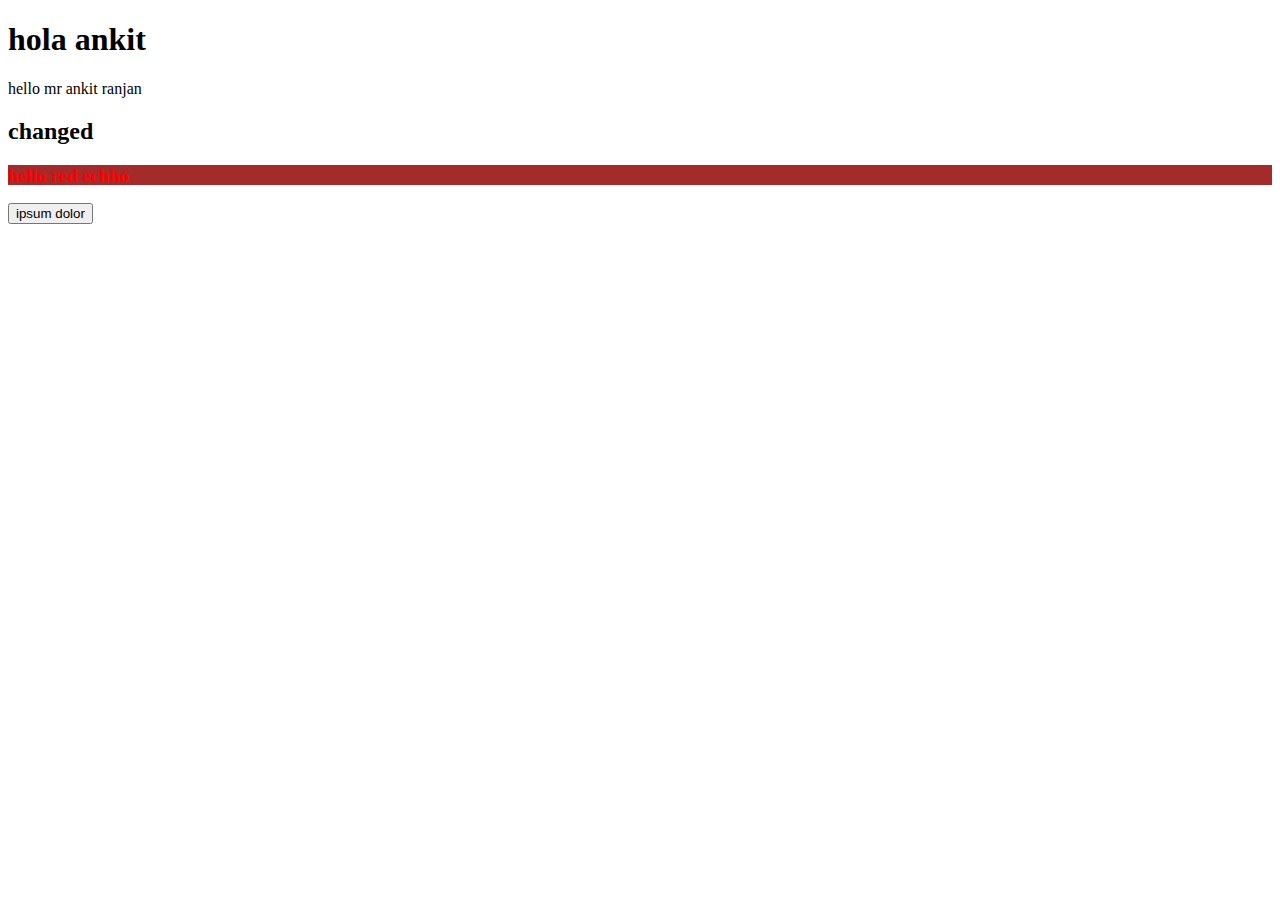
<file: index.html>
<!DOCTYPE html>
<html lang="en">
<head>
    <meta charset="UTF-8">
    <meta name="viewport" content="width=device-width, initial-scale=1.0">
    <title>Document</title>
    <link rel="stylesheet" href="index.js">
</head>
<body>
<!--     DOM MANIUPLATION -->
    <h1>hola ankit</h1>
    <p>hi ankit</p>
    <h2>helo ankit</h2>
<p id="jds"></p>
    <h3>echho</h3>
    <button class="hiko">ipsum dolor</button>
    <script src="index.js" ></script>
</body>
</html>
</file>
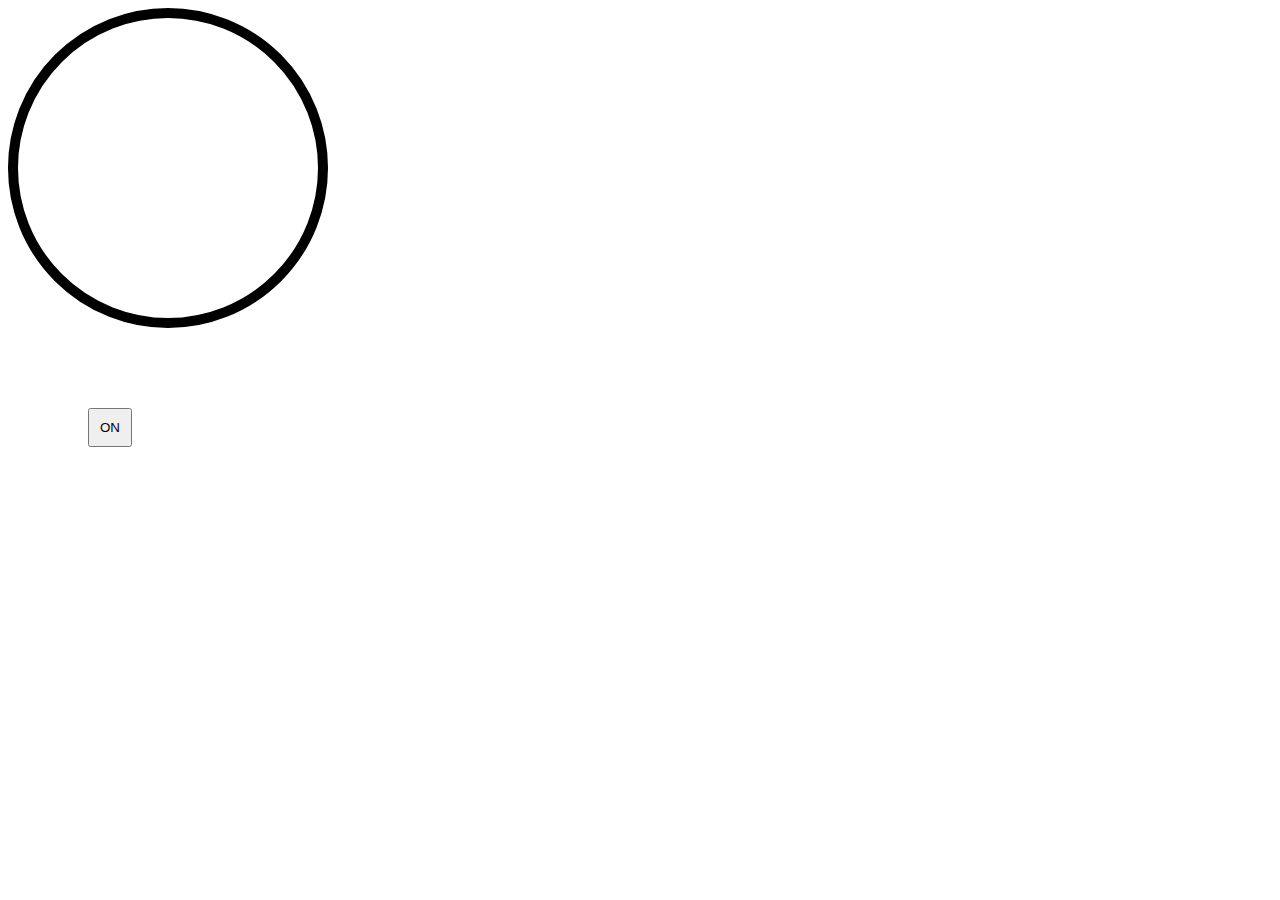
<file: bulb.html>
<!DOCTYPE html>
<html lang="en">
<head>
    <meta charset="UTF-8">
    <meta name="viewport" content="width=device-width, initial-scale=1.0">
    <title>bulb</title>
    <link rel="stylesheet" href="buld.css">
</head>
<body>
<!--     DOM MANIUPLATION -->
     <div id = "bulb"></div>
     <button>ON</button>
    <script src = "bulb.js"></script>
</body>
</html>
</file>
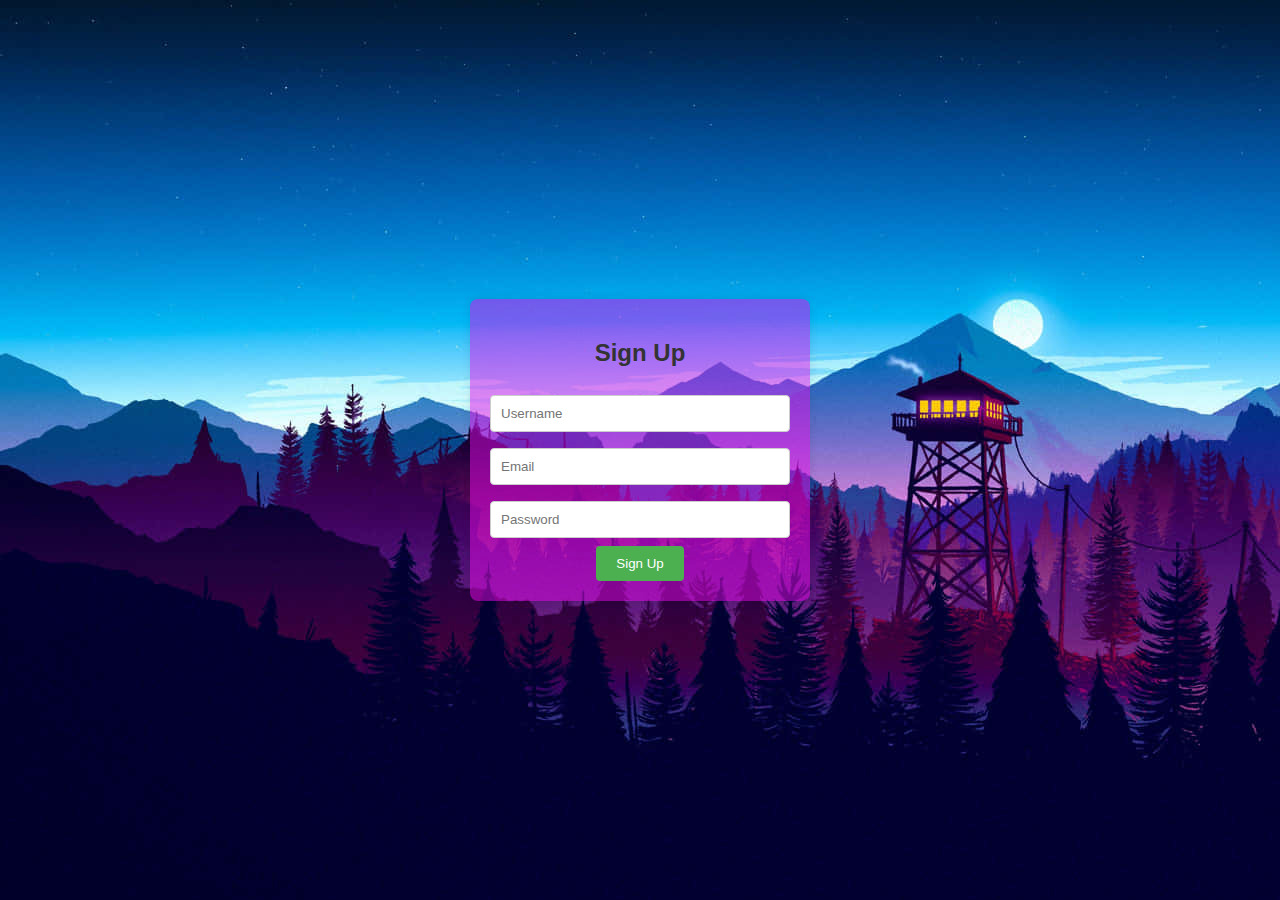
<file: dom.html>
<!DOCTYPE html>
<html lang="en">
<head>
    <meta charset="UTF-8">
    <meta name="viewport" content="width=device-width, initial-scale=1.0">
    <title>Sign Up</title>
    <link rel="stylesheet" href="dom.css">
    
</head>
<body>

    <div id="signup-container">
        <h2>Sign Up</h2>
        <form>
            <input type="text" placeholder="Username" required>
            <input type="email" placeholder="Email" required>
            <input type="password" placeholder="Password" required>
            <button id="btn" type="submit">Sign Up</button>
        </form>
        <script src="dom.js"></script>
    </div>

</body>
</html>
</file>
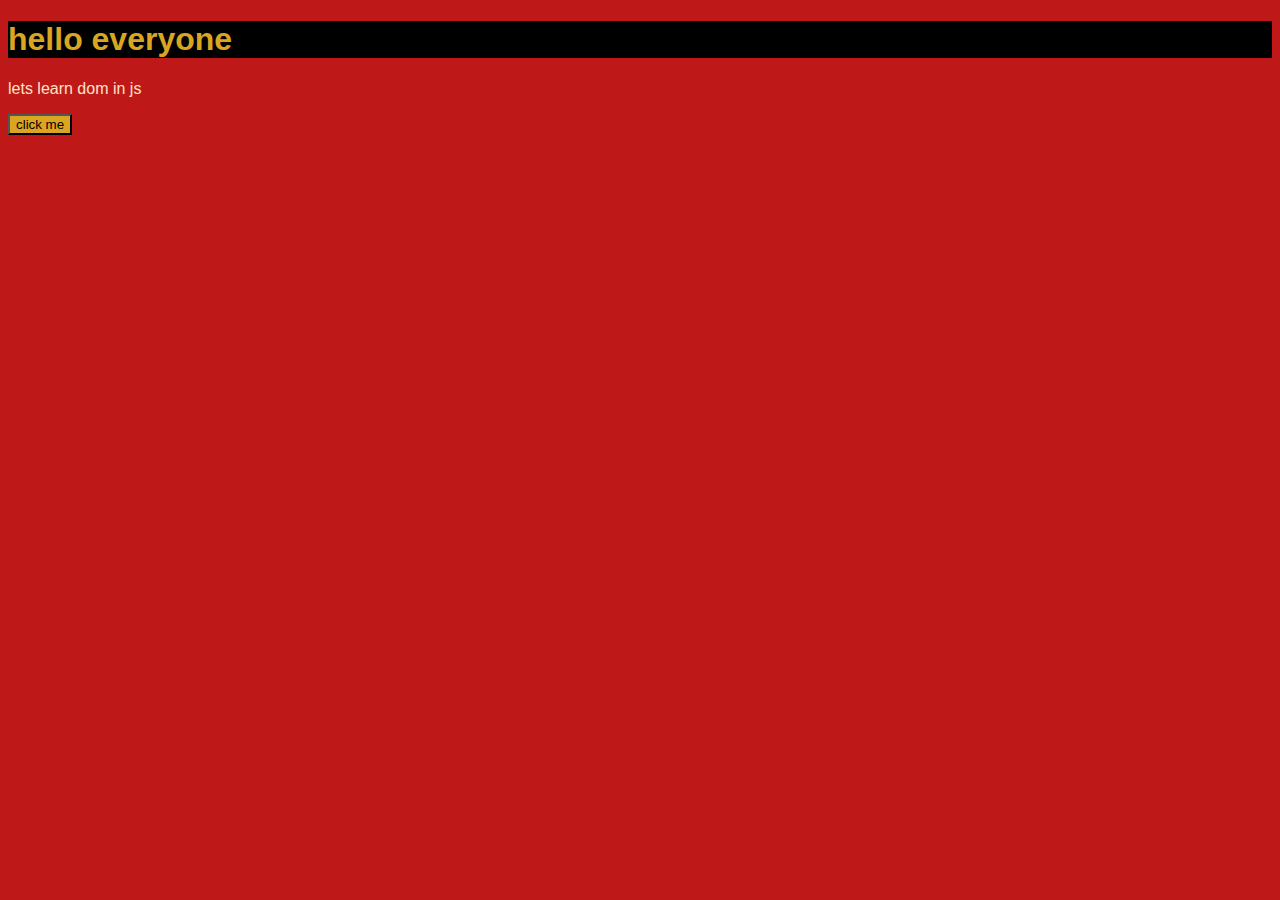
<file: dombasics.html>
<!DOCTYPE html>
<html lang="en">
<head>
    <meta charset="UTF-8">
    <meta name="viewport" content="width=device-width, initial-scale=1.0">
    <title>DOM PRACTICE</title>
    <style>
        h1{
            color: goldenrod;
            background-color: black;
        }
        body{
            font-family: 'Segoe UI', Tahoma, Geneva, Verdana, sans-serif;
            background-color: rgb(191, 24, 24);
        }
        p{
            color: bisque;
        }
        button{
            color: black;
            background-color: goldenrod;
        }
    </style>
</head>
<body>
    <h1>hello everyone</h1>
    <p>lets learn dom in js</p>
    <button>click me</button>
    <script>
        document.querySelector("button").addEventListener("click",function(){
            alert("you are good programmer");
        })
    </script>
</body>
</html>
</file>
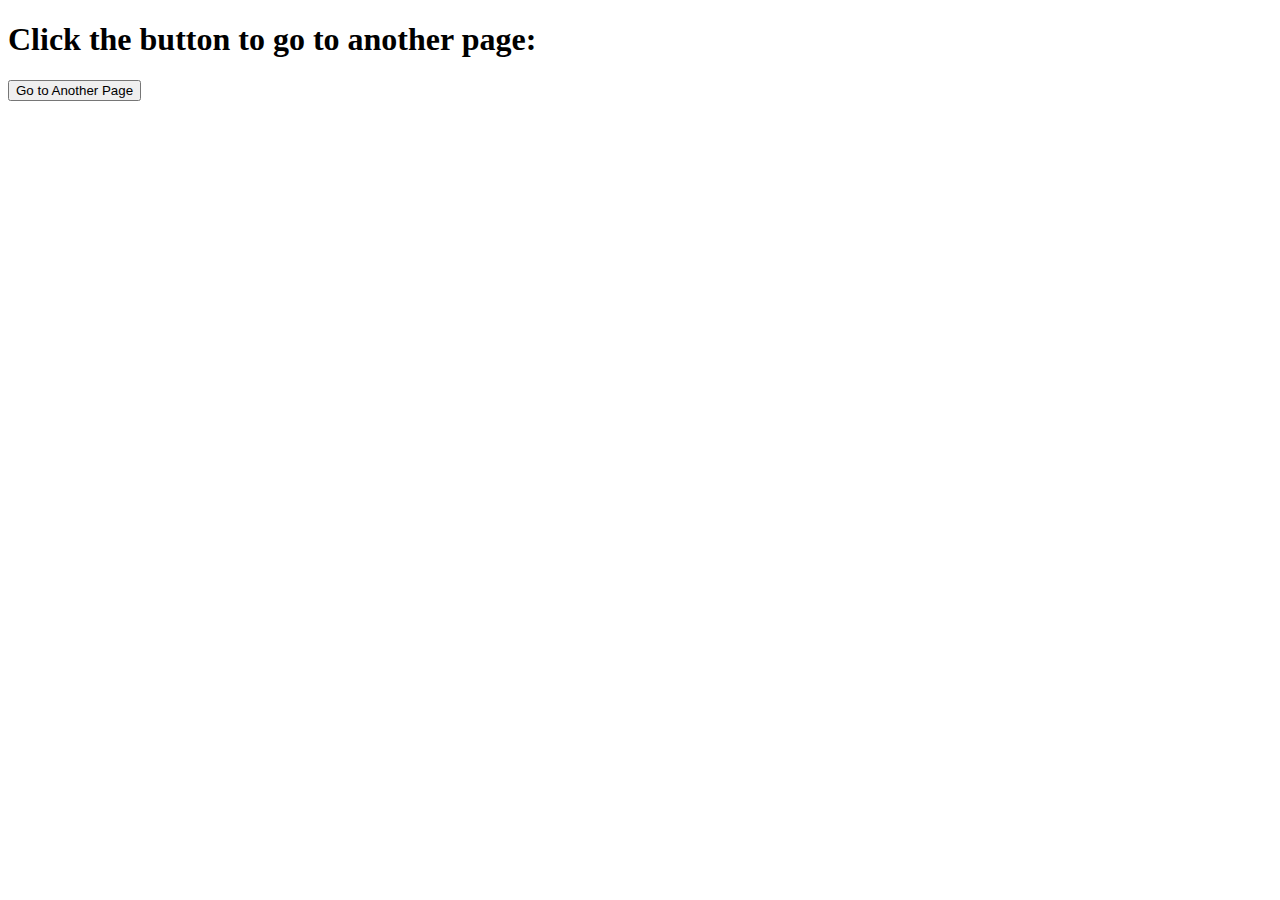
<file: dompro.html>
<!DOCTYPE html>
<html lang="en">
<head>
    <meta charset="UTF-8">
    <meta name="viewport" content="width=device-width, initial-scale=1.0">
    <title>Link Another Page</title>
</head>
<body>

    <h1>Click the button to go to another page:</h1>
    
    <button id="linkButton">Go to Another Page</button>

    <script>
        document.getElementById("linkButton").addEventListener("click", function() {
            
            var linkElement = document.createElement("a");

            linkElement.href = "https://github.com/Ankitrj3?tab=repositories";
            document.body.appendChild(linkElement);
            linkElement.click();
            document.body.removeChild(linkElement);
        });
    </script>

</body>
</html>
</file>
<file: buld.css>
#bulb{
    height: 300px;
    width: 300px;
    border-radius: 50%;
    border: 10px solid ;
    
}
button{
    padding: 10px;
    margin: 80px;

}
</file>
<file: dom.css>
body {
    font-family: Arial, sans-serif;
    background-color: #f4f4f4;
    margin: 0;
    display: flex;
    align-items: center;
    justify-content: center;
    height: 100vh;
    background-image: url("img.jpeg");
}

#signup-container {
    background-color: #e809eb7c;
    border-radius: 8px;
    box-shadow: 0 0 10px rgba(0, 0, 0, 0.1);
    padding: 20px;
    width: 300px;
    text-align: center;
}

h2 {
    color: #333;
}

input {
    width: 100%;
    padding: 10px;
    margin: 8px 0;
    box-sizing: border-box;
    border: 1px solid #ccc;
    border-radius: 4px;
}

button {
    background-color: #4caf50;
    color: #fff;
    padding: 10px 20px;
    border: none;
    border-radius: 4px;
    cursor: pointer;
}

button:hover {
    background-color: #45a049;
}
</file>
